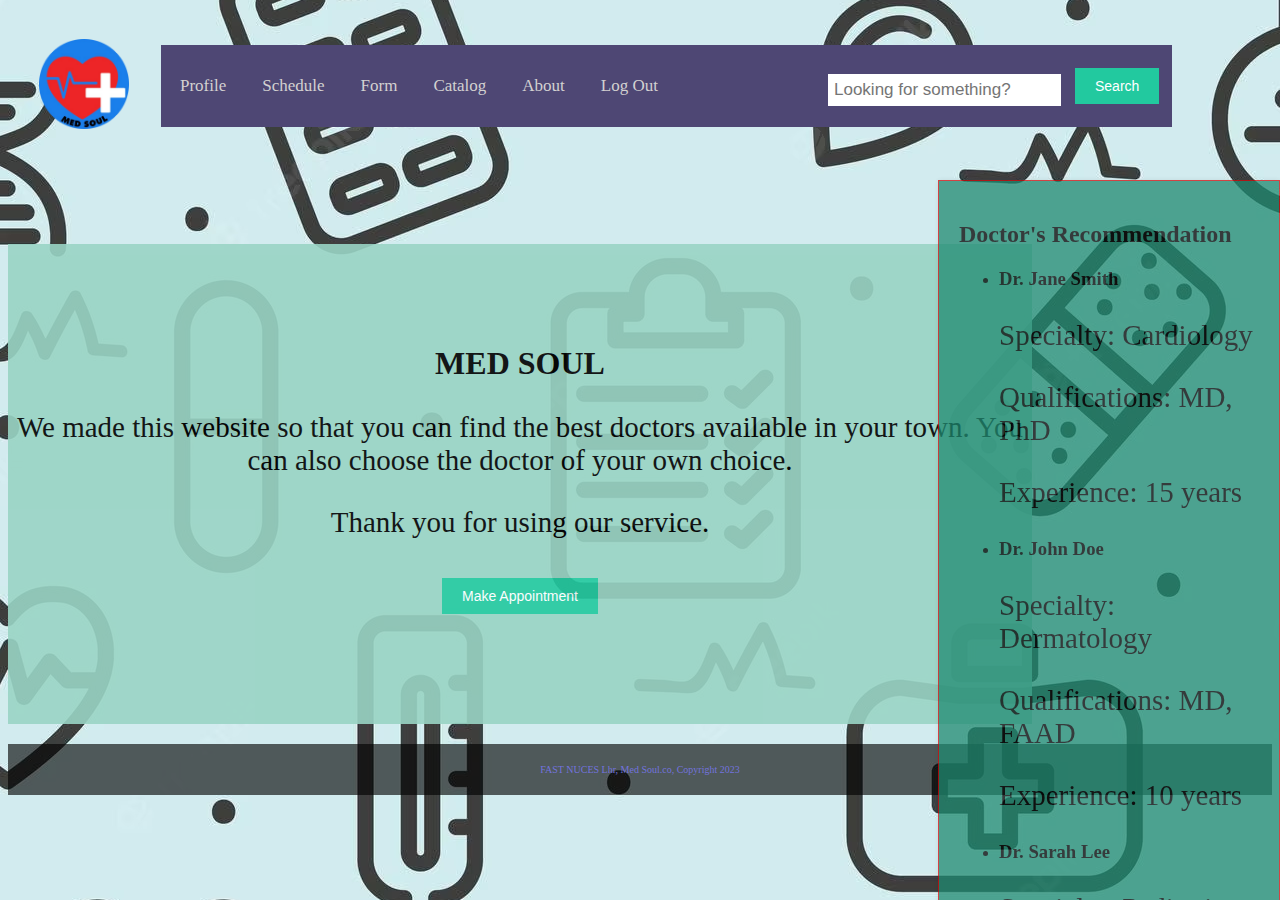
<file: Website/index.html>
<!DOCTYPE html>
<html lang="en">

<head>
    <meta charset="UTF-8">
    <meta http-equiv="X-UA-Compatible" content="IE=edge">
    <meta name="viewport" content="width=device-width, initial-scale=1.0">
    <title>MedSoul</title>
    <link rel="stylesheet" href="style.css">
</head>

<body>
    <Header>
        <!-- Division for the Menu -->
        <div>
            <table cellspacing=20px>
                <tr>
                    <td><a href="index.html"><img src="img/Logo.png"alt="Logo" height="90px" style="padding: 10px"></a></td>

                    <td>
                        <nav>
                            <table >
                                <tr>
                                    <td class="MenuButton"><a href="profile.html">Profile</a></td>
                                    <td class="MenuButton"><a href="Schedule.html">Schedule</a></td>
                                    <td class="MenuButton"><a href="Form.html">Form</a></td>
                                    <td class="MenuButton"><a href="Catalog.html">Catalog</a></td>
                                    <td class="MenuButton"><a href="About.html">About</a></td>
                                    <td class="MenuButton"><a href="Login.html">Log Out</a></td>
                                    <td><input type="text" placeholder="Looking for something?"
                                            style="margin-left: 150px;"></td>
                                    <td><button type="button" onclick="searchTable()">Search</button></td>
                                </tr>
                            </table>
                        </nav>
                    </td>
                </tr>
            </table>
        </div>
    </Header>
    <!-- Division for Center Items -->
    <div class="wrapper">
        <div class="main-content">
            <!-- Your main content here -->
            <div class="container"></div>
            <main style="background-color: #99d4c4; opacity: 0.90;">
                <h1>MED SOUL</h1>
                <p>We made this website so that you can find the best doctors available in your town. You can also choose the doctor of your own choice.</p>
                <p>Thank you for using our service.</p>
                <a href="Form.html" target="_blank"><button>Make Appointment</button></a>
            </main>
            </div>
        </div>


        <div class="recommendation-slide">
            <h2>Doctor's Recommendation</h2>
            <div class="recommendations">
                <ul>
                    <li>
                        <h3>Dr. Jane Smith</h3>
                        <p>Specialty: Cardiology</p>
                        <p>Qualifications: MD, PhD</p>
                        <p>Experience: 15 years</p>
                    </li>

                    <li>
                        <h3>Dr. John Doe</h3>
                        <p>Specialty: Dermatology</p>
                        <p>Qualifications: MD, FAAD</p>
                        <p>Experience: 10 years</p>
                    </li>

                    <li>
                        <h3>Dr. Sarah Lee</h3>
                        <p>Specialty: Pediatrics</p>
                        <p>Qualifications: MD, FAAP</p>
                        <p>Experience: 8 years</p>
                    </li>
                </ul>
            </div>

        </div>
    </div>

    <div>
        <footer>
            <p> FAST NUCES Lhr, Med Soul.co, Copyright 2023 </p>
        </footer>
    </div>
</body>

</html>
</file>
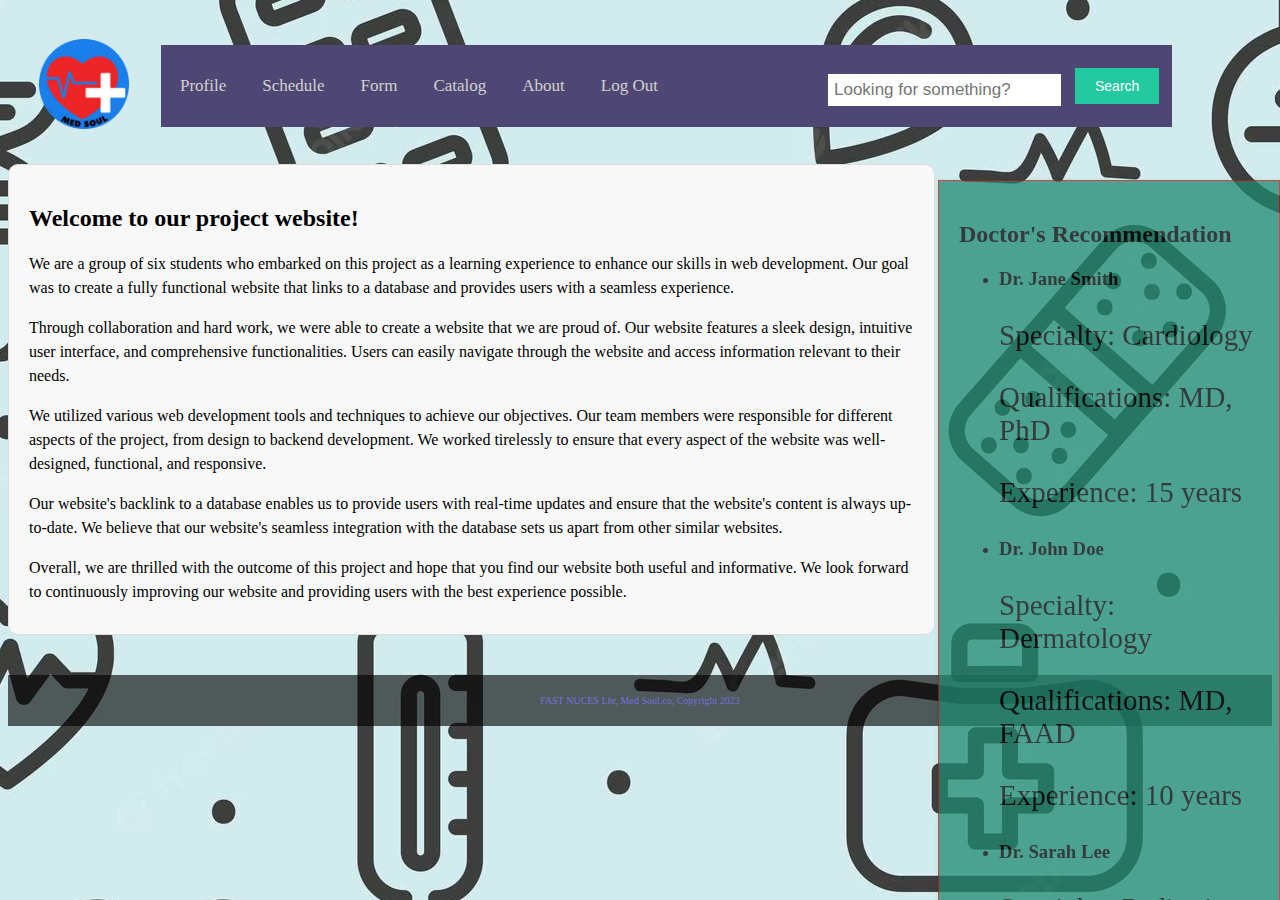
<file: Website/About.html>
<!DOCTYPE html>
<html lang="en">

<head>
    <meta charset="UTF-8">
    <meta http-equiv="X-UA-Compatible" content="IE=edge">
    <meta name="viewport" content="width=device-width, initial-scale=1.0">
    <title>About-MedSoul</title>
    <link rel="stylesheet" href="style.css">
</head>

<body>
    <Header>
        <!-- Division for the Menu -->
        <div>
            <table cellspacing=20px>
                <tr>
                    <td><a href="index.html"><img src="img/Logo.png"alt="Logo" height="90px" style="padding: 10px"></a></td>

                    <td>
                        <nav>
                            <table>
                                <tr>
                                    <td class="MenuButton"><a href="profile.html">Profile</a></td>
                                    <td class="MenuButton"><a href="Schedule.html">Schedule</a></td>
                                    <td class="MenuButton"><a href="Form.html">Form</a></td>
                                    <td class="MenuButton"><a href="Catalog.html">Catalog</a></td>
                                    <td class="MenuButton"><a href="About.html">About</a></td>
                                    <td class="MenuButton"><a href="Login.html">Log Out</a></td>
                                    <td><input type="text" placeholder="Looking for something?"
                                            style="margin-left: 150px;"></td>
                                    <td><button type="button" onclick="searchTable()">Search</button></td>
                                </tr>
                            </table>
                        </nav>
                    </td>
                </tr>
            </table>
        </div>
    </Header>
    <!-- Division for Center Items -->
    <div class="wrapper">
        <div class="main-content">
            <!-- Your main content here -->
            <div class="about-container">
                <h2>Welcome to our project website!</h2>
                <p>We are a group of six students who embarked on this project as a learning experience to enhance our skills in web development. Our goal was to create a fully functional website that links to a database and provides users with a seamless experience.</p>
                <p>Through collaboration and hard work, we were able to create a website that we are proud of. Our website features a sleek design, intuitive user interface, and comprehensive functionalities. Users can easily navigate through the website and access information relevant to their needs.</p>
                <p>We utilized various web development tools and techniques to achieve our objectives. Our team members were responsible for different aspects of the project, from design to backend development. We worked tirelessly to ensure that every aspect of the website was well-designed, functional, and responsive.</p>
                <p>Our website's backlink to a database enables us to provide users with real-time updates and ensure that the website's content is always up-to-date. We believe that our website's seamless integration with the database sets us apart from other similar websites.</p>
                <p>Overall, we are thrilled with the outcome of this project and hope that you find our website both useful and informative. We look forward to continuously improving our website and providing users with the best experience possible.</p>
              </div>
              
        </div>


        <div class="recommendation-slide">
            <h2>Doctor's Recommendation</h2>
            <div class="recommendations">
                <ul>
                    <li>
                        <h3>Dr. Jane Smith</h3>
                        <p>Specialty: Cardiology</p>
                        <p>Qualifications: MD, PhD</p>
                        <p>Experience: 15 years</p>
                    </li>

                    <li>
                        <h3>Dr. John Doe</h3>
                        <p>Specialty: Dermatology</p>
                        <p>Qualifications: MD, FAAD</p>
                        <p>Experience: 10 years</p>
                    </li>

                    <li>
                        <h3>Dr. Sarah Lee</h3>
                        <p>Specialty: Pediatrics</p>
                        <p>Qualifications: MD, FAAP</p>
                        <p>Experience: 8 years</p>
                    </li>
                </ul>
            </div>

        </div>
    </div>

    <div>
        <footer>
            <p> FAST NUCES Lhr, Med Soul.co, Copyright 2023 </p>
        </footer>
    </div>
</body>

</html>
</file>
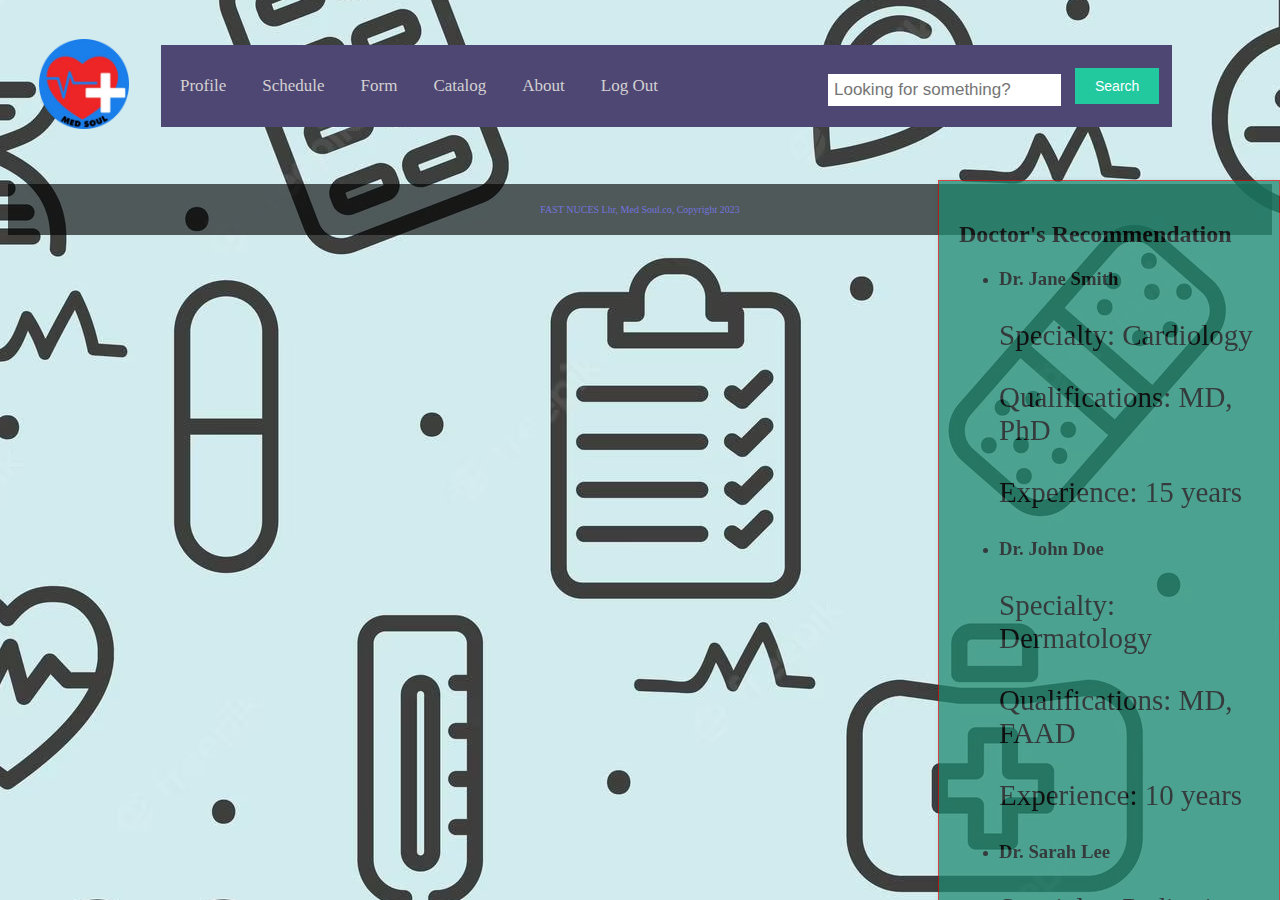
<file: Website/Catalog.html>
<!DOCTYPE html>
<html lang="en">

<head>
    <meta charset="UTF-8">
    <meta http-equiv="X-UA-Compatible" content="IE=edge">
    <meta name="viewport" content="width=device-width, initial-scale=1.0">
    <title>Catalog</title>
    <link rel="stylesheet" href="style.css">
</head>

<body>
    <Header>
        <!-- Division for the Menu -->
        <div>
            <table cellspacing=20px>
                <tr>
                    <td><a href="index.html"><img src="img/Logo.png"alt="Logo" height="90px" style="padding: 10px"></a></td>

                    <td>
                        <nav>
                            <table>
                                <tr>
                                    <td class="MenuButton"><a href="profile.html">Profile</a></td>
                                    <td class="MenuButton"><a href="Schedule.html">Schedule</a></td>
                                    <td class="MenuButton"><a href="Form.html">Form</a></td>
                                    <td class="MenuButton"><a href="Catalog.html">Catalog</a></td>
                                    <td class="MenuButton"><a href="About.html">About</a></td>
                                    <td class="MenuButton"><a href="Login.html">Log Out</a></td>
                                    <td><input type="text" placeholder="Looking for something?"
                                            style="margin-left: 150px;"></td>
                                    <td><button type="button" onclick="searchTable()">Search</button></td>
                                </tr>
                            </table>
                        </nav>
                    </td>
                </tr>
            </table>
        </div>
    </Header>
    <!-- Division for Center Items -->
    <div class="wrapper">
        <div class="main-content">
            <!-- Your main content here -->
        </div>


        <div class="recommendation-slide">
            <h2>Doctor's Recommendation</h2>
            <div class="recommendations">
                <ul>
                    <li>
                        <h3>Dr. Jane Smith</h3>
                        <p>Specialty: Cardiology</p>
                        <p>Qualifications: MD, PhD</p>
                        <p>Experience: 15 years</p>
                    </li>

                    <li>
                        <h3>Dr. John Doe</h3>
                        <p>Specialty: Dermatology</p>
                        <p>Qualifications: MD, FAAD</p>
                        <p>Experience: 10 years</p>
                    </li>

                    <li>
                        <h3>Dr. Sarah Lee</h3>
                        <p>Specialty: Pediatrics</p>
                        <p>Qualifications: MD, FAAP</p>
                        <p>Experience: 8 years</p>
                    </li>
                </ul>
            </div>

        </div>
    </div>

    <div>
        <footer>
            <p> FAST NUCES Lhr, Med Soul.co, Copyright 2023 </p>
        </footer>
    </div>
</body>

</html>
</file>
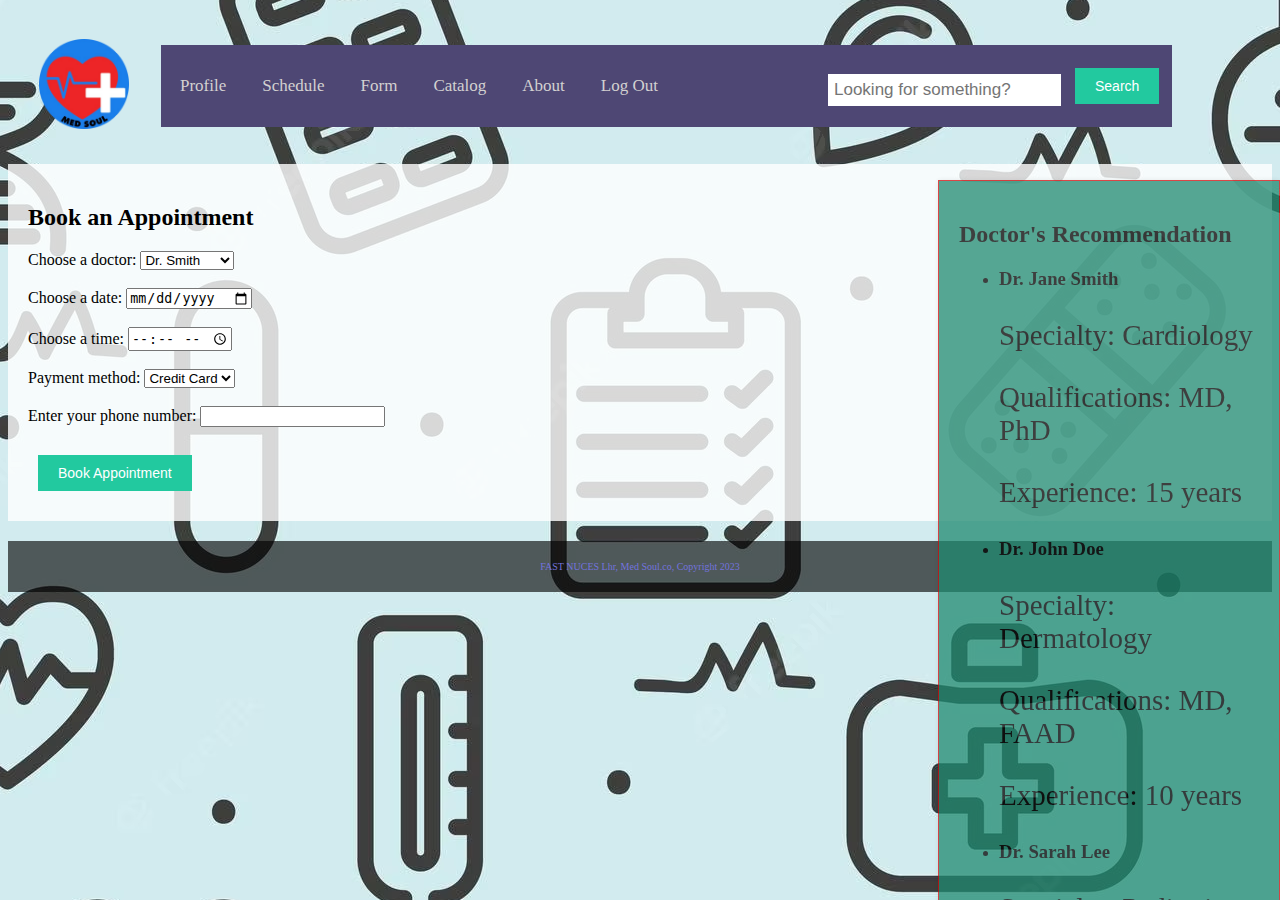
<file: Website/Form.html>
<!DOCTYPE html>
<html lang="en">

<head>
    <meta charset="UTF-8">
    <meta http-equiv="X-UA-Compatible" content="IE=edge">
    <meta name="viewport" content="width=device-width, initial-scale=1.0">
    <title>Form</title>
    <link rel="stylesheet" href="style.css">
</head>

<body>
    <Header>
        <!-- Division for the Menu -->
        <div>
            <table cellspacing=20px>
                <tr>
                    <td><a href="index.html"><img src="img/Logo.png" alt="Logo" height="90px" style="padding: 10px"></a>
                    </td>

                    <td>
                        <nav>
                            <table>
                                <tr>
                                    <td class="MenuButton"><a href="profile.html">Profile</a></td>
                                    <td class="MenuButton"><a href="Schedule.html">Schedule</a></td>
                                    <td class="MenuButton"><a href="Form.html">Form</a></td>
                                    <td class="MenuButton"><a href="Catalog.html">Catalog</a></td>
                                    <td class="MenuButton"><a href="About.html">About</a></td>
                                    <td class="MenuButton"><a href="Login.html">Log Out</a></td>
                                    <td><input type="text" placeholder="Looking for something?"
                                            style="margin-left: 150px;"></td>
                                    <td><button type="button" onclick="searchTable()">Search</button></td>
                                </tr>
                            </table>
                        </nav>
                    </td>
                </tr>
            </table>
        </div>
    </Header>
    <!-- Division for Center Items -->
    <div class="wrapper">
        <div class="main-content">
            <!-- Your main content here -->
            <div style="background-color: rgba(255, 255, 255, 0.8); padding: 20px;">
                <h2>Book an Appointment</h2>
                <form action="profile.html">
                    <label for="doctor">Choose a doctor:</label>
                    <select id="doctor" name="doctor">
                        <option value="Dr. Smith">Dr. Smith</option>
                        <option value="Dr. Johnson">Dr. Johnson</option>
                        <option value="Dr. Lee">Dr. Lee</option>
                    </select>
                    <br><br>
                    <label for="date">Choose a date:</label>
                    <input type="date" id="date" name="date">
                    <br><br>
                    <label for="time">Choose a time:</label>
                    <input type="time" id="time" name="time">
                    <br><br>
                    <label for="payment">Payment method:</label>
                    <select id="payment" name="payment">
                        <option value="credit_card">Credit Card</option>
                        <option value="debit_card">Debit Card</option>
                        <option value="paypal">PayPal</option>
                    </select>
                    <br><br>
                    <label for="phone">Enter your phone number:</label>
                    <input type="tel" id="phone" name="phone" required>
                    <br><br>
                    <button type="submit">Book Appointment</button>
                </form>
            </div>

        </div>


        <div class="recommendation-slide">
            <h2>Doctor's Recommendation</h2>
            <div class="recommendations">
                <ul>
                    <li>
                        <h3>Dr. Jane Smith</h3>
                        <p>Specialty: Cardiology</p>
                        <p>Qualifications: MD, PhD</p>
                        <p>Experience: 15 years</p>
                    </li>

                    <li>
                        <h3>Dr. John Doe</h3>
                        <p>Specialty: Dermatology</p>
                        <p>Qualifications: MD, FAAD</p>
                        <p>Experience: 10 years</p>
                    </li>

                    <li>
                        <h3>Dr. Sarah Lee</h3>
                        <p>Specialty: Pediatrics</p>
                        <p>Qualifications: MD, FAAP</p>
                        <p>Experience: 8 years</p>
                    </li>
                </ul>
            </div>

        </div>
    </div>

    <div>
        <footer>
            <p> FAST NUCES Lhr, Med Soul.co, Copyright 2023 </p>
        </footer>
    </div>
</body>

</html>
</file>
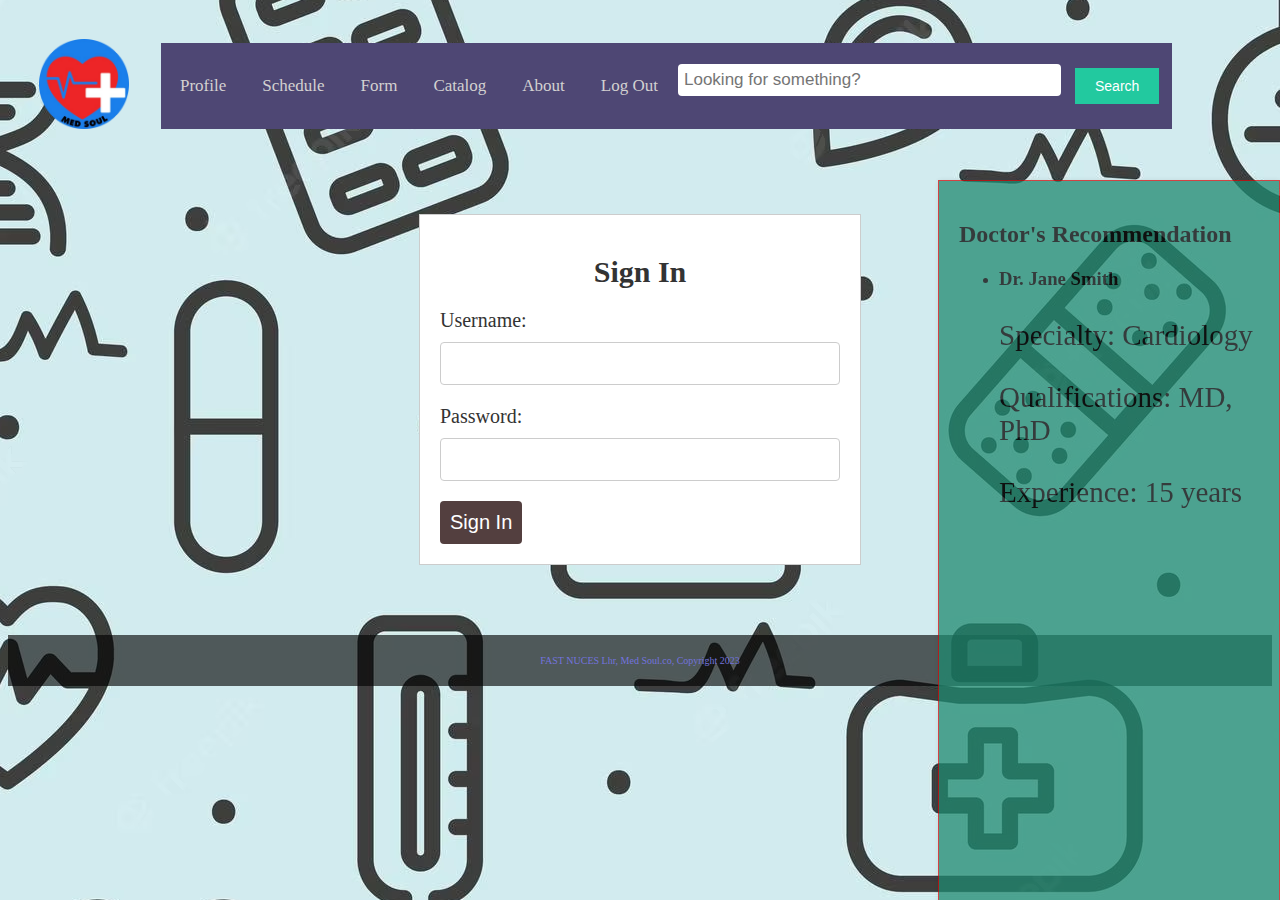
<file: Website/Login.html>
<!DOCTYPE html>
<html lang="en">

<head>
    <meta charset="UTF-8">
    <meta http-equiv="X-UA-Compatible" content="IE=edge">
    <meta name="viewport" content="width=device-width, initial-scale=1.0">
    <title>MedSoul</title>
    <link rel="stylesheet" href="style.css">
</head>

<body>
    <Header>
        <!-- Division for the Menu -->
        <div>
            <table cellspacing=20px>
                <tr>
                    <td><a href="index.html"><img src="img/Logo.png"alt="Logo" height="90px" style="padding: 10px"></a></td>

                    <td>
                        <nav>
                            <table>
                                <tr>
                                    <td class="MenuButton"><a href="profile.html">Profile</a></td>
                                    <td class="MenuButton"><a href="Schedule.html">Schedule</a></td>
                                    <td class="MenuButton"><a href="Form.html">Form</a></td>
                                    <td class="MenuButton"><a href="Catalog.html">Catalog</a></td>
                                    <td class="MenuButton"><a href="About.html">About</a></td>
                                    <td class="MenuButton"><a href="Login.html">Log Out</a></td>
                                    <td><input type="text" placeholder="Looking for something?"style="margin-left: 150px;"></td>
                                    <td><button type="button" onclick="searchTable()">Search</button></td>
                                </tr>
                            </table>
                        </nav>
                    </td>
                </tr>
            </table>
        </div>
    </Header>
    <!-- Division for Center Items -->
    <div class="wrapper">
        <div class="main-content">
            <!-- Your main content here -->
            <head>
                <title>Sign In</title>
                <style>
                    body {
                        background-color: #f2f2f2;
                    }

                    form {
                        margin: 50px auto;
                        width: 400px;
                        background-color: white;
                        border: 1px solid #ccc;
                        padding: 20px;
                    }

                    h1 {
                        text-align: center;
                        font-size: 30px;
                        color: #333;
                    }

                    label {
                        display: block;
                        margin-bottom: 10px;
                        font-size: 20px;
                        color: #333;
                    }

                    input[type="text"],
                    input[type="password"] {
                        width: 100%;
                        padding: 10px;
                        margin-bottom: 20px;
                        border: 1px solid #ccc;
                        border-radius: 4px;
                        box-sizing: border-box;
                        font-size: 18px;
                    }

                    input[type="submit"] {
                        background-color: #533f3f;
                        color: white;
                        padding: 10px;
                        border: none;
                        border-radius: 4px;
                        cursor: pointer;
                        font-size: 20px;
                    }
                    
                    input[type="submit"]:hover {
                        background-color: #3da474;
                    }
                </style>
            </head>

            <body>
                <form action="index.html">
                    <h1>Sign In</h1>
                    <label for="username">Username:</label>
                    <input type="text" id="username" name="username" required>
                    <label for="password">Password:</label>
                    <input type="password" id="password" name="password" required>
                    <input type="submit" value="Sign In">
                </form>
                  
            </body>
        </div>


        <div class="recommendation-slide">
            <h2>Doctor's Recommendation</h2>
            <div class="recommendations">
                <ul>
                    <li>
                        <h3>Dr. Jane Smith</h3>
                        <p>Specialty: Cardiology</p>
                        <p>Qualifications: MD, PhD</p>
                        <p>Experience: 15 years</p>
                    </li>

                </ul>
            </div>

        </div>
    </div>

    <div>
        <footer>
            <p> FAST NUCES Lhr, Med Soul.co, Copyright 2023 </p>
        </footer>
    </div>
</body>

</html>
</file>
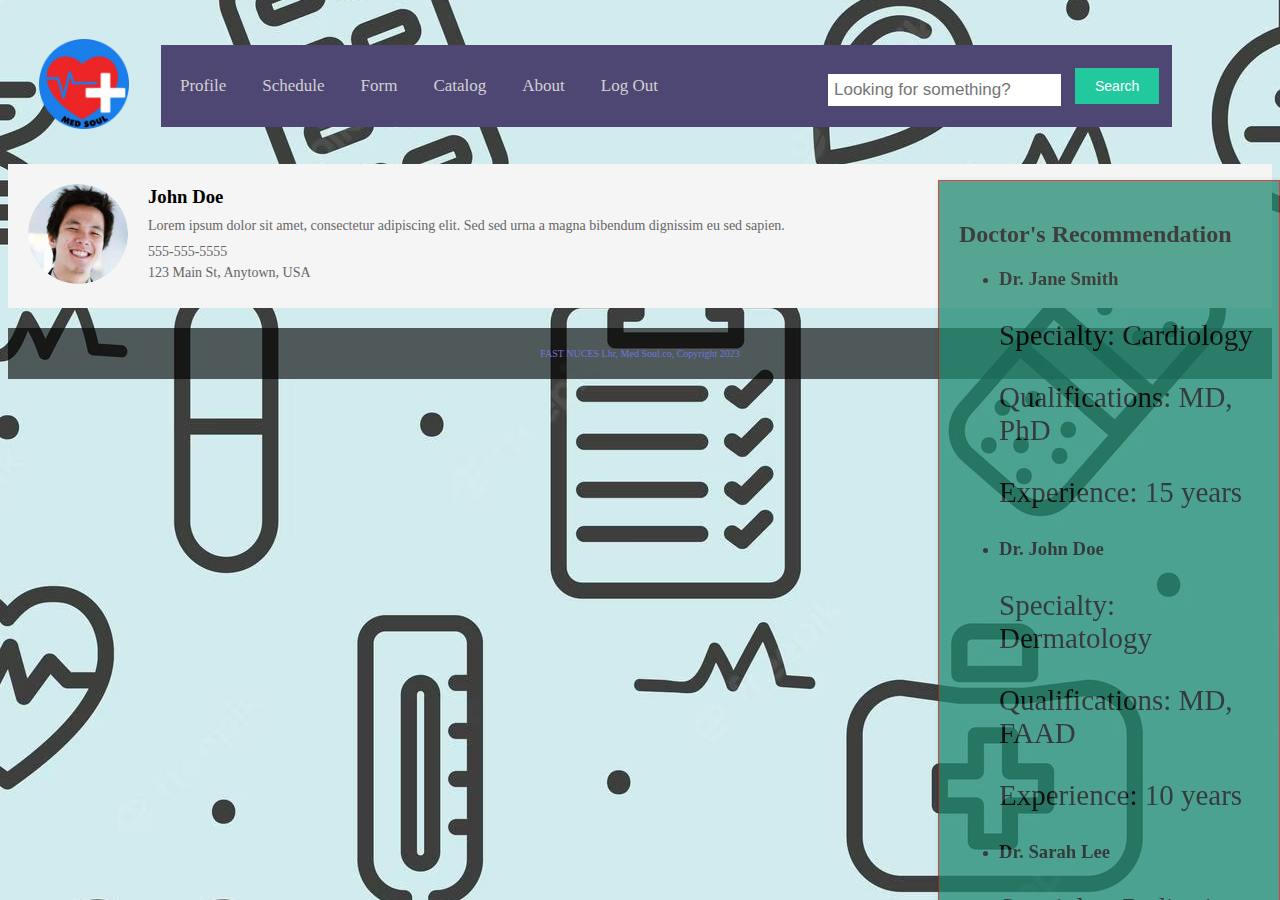
<file: Website/profile.html>
<!DOCTYPE html>
<html lang="en">

<head>
    <meta charset="UTF-8">
    <meta http-equiv="X-UA-Compatible" content="IE=edge">
    <meta name="viewport" content="width=device-width, initial-scale=1.0">
    <title>Profile</title>
    <link rel="stylesheet" href="style.css">
</head>

<body>
    <Header>
        <!-- Division for the Menu -->
        <div>
            <table cellspacing=20px>
                <tr>
                    <td><a href="index.html"><img src="img/Logo.png"alt="Logo" height="90px" style="padding: 10px"></a></td>

                    <td>
                        <nav>
                            <table>
                                <tr>
                                    <td class="MenuButton"><a href="profile.html">Profile</a></td>
                                    <td class="MenuButton"><a href="Schedule.html">Schedule</a></td>
                                    <td class="MenuButton"><a href="Form.html">Form</a></td>
                                    <td class="MenuButton"><a href="Catalog.html">Catalog</a></td>
                                    <td class="MenuButton"><a href="About.html">About</a></td>
                                    <td class="MenuButton"><a href="Login.html">Log Out</a></td>
                                    <td><input type="text" placeholder="Looking for something?"
                                            style="margin-left: 150px;"></td>
                                    <td><button type="button" onclick="searchTable()">Search</button></td>
                                </tr>
                            </table>
                        </nav>
                    </td>
                </tr>
            </table>
        </div>
    </Header>
    <!-- Division for Center Items -->
    <div class="wrapper">
        <div class="main-content">
            <!-- Your main content here -->
            <div class="profile-container">
                <div class="profile">
                    <img src="img/SamplePFP.png" alt="Profile picture">
                </div>
                <div class="profile-info">
                    <h3 class="profile-name">John Doe</h3>
                    <p class="profile-description">Lorem ipsum dolor sit amet, consectetur adipiscing elit. Sed sed urna
                        a magna bibendum dignissim eu sed sapien.</p>
                    <ul class="profile-details">
                        <li><i class="fa fa-phone"></i> 555-555-5555</li>
                        <li><i class="fa fa-map-marker"></i> 123 Main St, Anytown, USA</li>
                    </ul>

                </div>
            </div>

        </div>
    </div>
    <div class="recommendation-slide">
        <h2>Doctor's Recommendation</h2>
        <div class="recommendations">
            <ul>
                <li>
                    <h3>Dr. Jane Smith</h3>
                    <p>Specialty: Cardiology</p>
                    <p>Qualifications: MD, PhD</p>
                    <p>Experience: 15 years</p>
                </li>

                <li>
                    <h3>Dr. John Doe</h3>
                    <p>Specialty: Dermatology</p>
                    <p>Qualifications: MD, FAAD</p>
                    <p>Experience: 10 years</p>
                </li>

                <li>
                    <h3>Dr. Sarah Lee</h3>
                    <p>Specialty: Pediatrics</p>
                    <p>Qualifications: MD, FAAP</p>
                    <p>Experience: 8 years</p>
                </li>
            </ul>
        </div>

    </div>
    </div>

    <div>
        <footer>
            <p> FAST NUCES Lhr, Med Soul.co, Copyright 2023 </p>
        </footer>
    </div>
</body>

</html>
</file>
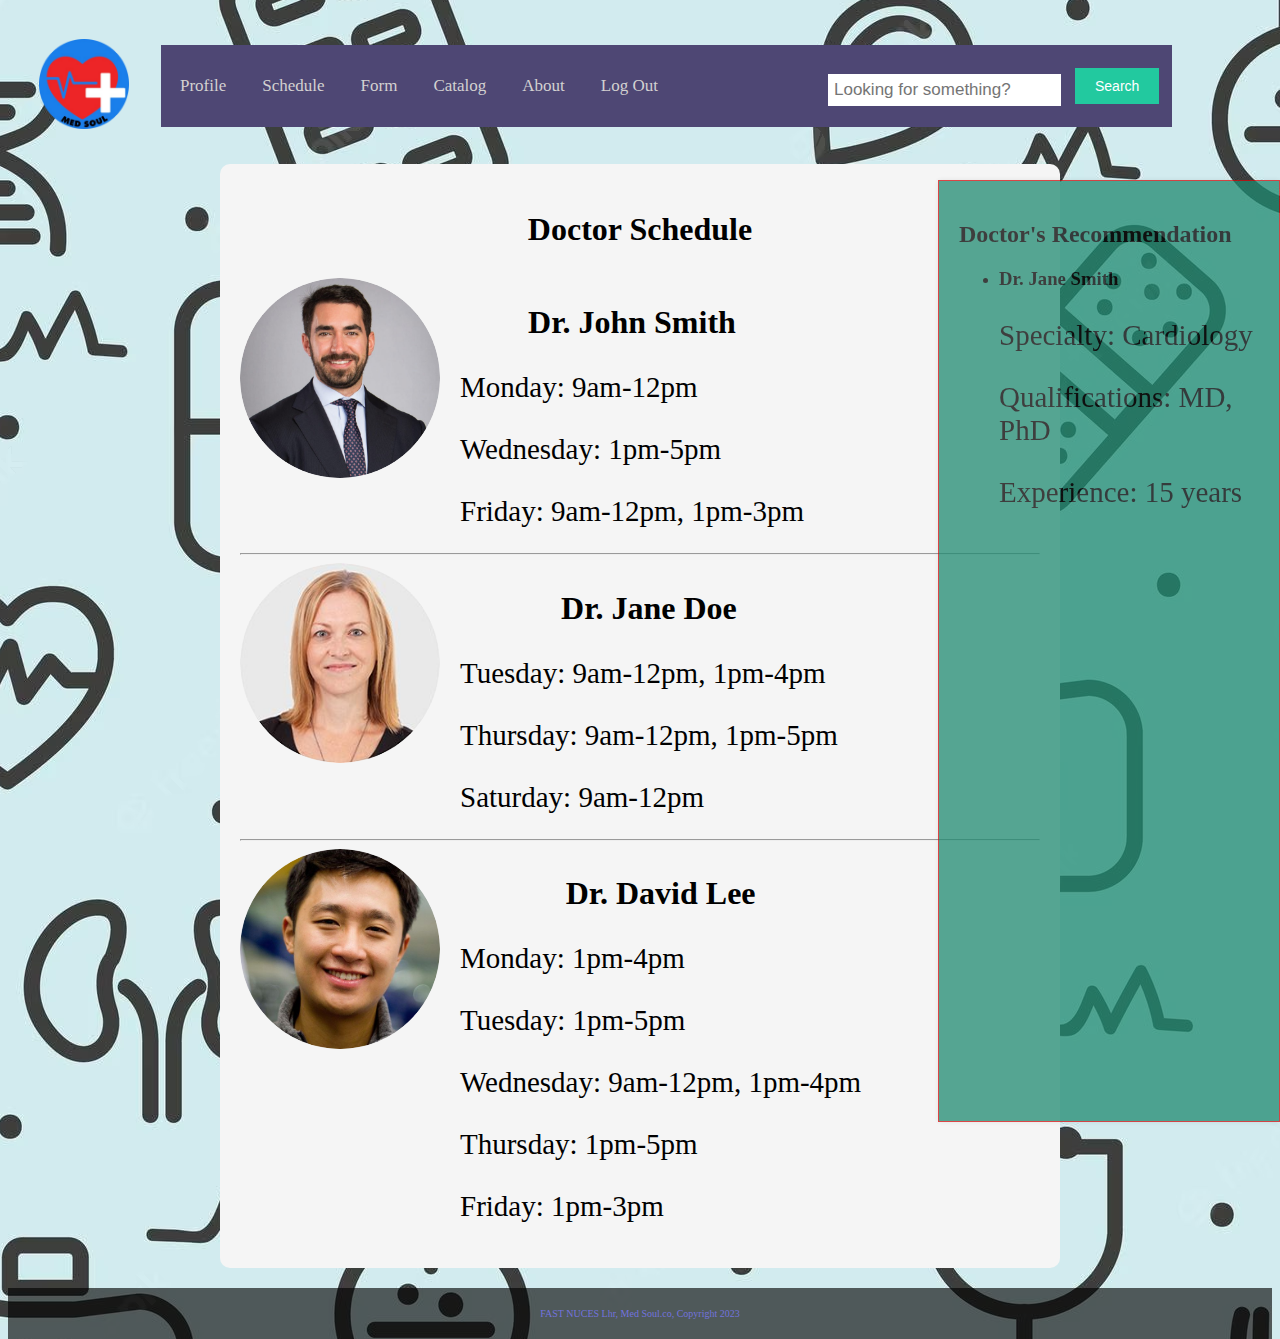
<file: Website/Schedule.html>
<!DOCTYPE html>
<html lang="en">

<head>
    <meta charset="UTF-8">
    <meta http-equiv="X-UA-Compatible" content="IE=edge">
    <meta name="viewport" content="width=device-width, initial-scale=1.0">
    <title>Schedule</title>
    <link rel="stylesheet" href="style.css">
</head>

<body>
    <Header>
        <!-- Division for the Menu -->
        <div>
            <table cellspacing=20px>
                <tr>
                    <td><a href="index.html"><img src="img/Logo.png"alt="Logo" height="90px" style="padding: 10px"></a></td>

                    <td>
                        <nav>
                            <table>
                                <tr>
                                    <td class="MenuButton"><a href="profile.html">Profile</a></td>
                                    <td class="MenuButton"><a href="Schedule.html">Schedule</a></td>
                                    <td class="MenuButton"><a href="Form.html">Form</a></td>
                                    <td class="MenuButton"><a href="Catalog.html">Catalog</a></td>
                                    <td class="MenuButton"><a href="About.html">About</a></td>
                                    <td class="MenuButton"><a href="Login.html">Log Out</a></td>
                                    <td><input type="text" placeholder="Looking for something?"
                                            style="margin-left: 150px;"></td>
                                    <td><button type="button" onclick="searchTable()">Search</button></td>
                                </tr>
                            </table>
                        </nav>
                    </td>
                </tr>
            </table>
        </div>
    </Header>
    <!-- Division for Center Items -->
    <div class="wrapper">
        <div class="main-content">
            <!-- Your main content here -->
            <div class="schedule-container">
                <h2>Doctor Schedule</h2>
                <div class="doctor-profile">
                    <img src="img/PFP2.png" alt="Doctor 1">
                    <div class="doctor-info">
                        <h2>Dr. John Smith</h2>
                        <p>Monday: 9am-12pm</p>
                        <p>Wednesday: 1pm-5pm</p>
                        <p>Friday: 9am-12pm, 1pm-3pm</p>
                    </div>
                </div>
                <hr>
                <div class="doctor-profile">
                    <img src="img/PFP3.png" alt="Doctor 2">
                    <div class="doctor-info">
                        <h2>Dr. Jane Doe</h2>
                        <p>Tuesday: 9am-12pm, 1pm-4pm</p>
                        <p>Thursday: 9am-12pm, 1pm-5pm</p>
                        <p>Saturday: 9am-12pm</p>
                    </div>
                </div>
                <hr>
                <div class="doctor-profile">
                    <img src="img/PFP1.png" alt="Doctor 3">
                    <div class="doctor-info">
                        <h2>Dr. David Lee</h2>
                        <p>Monday: 1pm-4pm</p>
                        <p>Tuesday: 1pm-5pm</p>
                        <p>Wednesday: 9am-12pm, 1pm-4pm</p>
                        <p>Thursday: 1pm-5pm</p>
                        <p>Friday: 1pm-3pm</p>
                    </div>
                </div>
            </div>

        </div>


        <div class="recommendation-slide">
            <h2>Doctor's Recommendation</h2>
            <div class="recommendations">
                <ul>
                    <li>
                        <h3>Dr. Jane Smith</h3>
                        <p>Specialty: Cardiology</p>
                        <p>Qualifications: MD, PhD</p>
                        <p>Experience: 15 years</p>
                    </li>

                    </li>
                </ul>
            </div>

        </div>
    </div>

    <div>
        <footer>
            <p> FAST NUCES Lhr, Med Soul.co, Copyright 2023 </p>
        </footer>
    </div>
</body>

</html>
</file>
<file: Website/style.css>
html
{
    height: 100%;
}
body
{
    background-color:#20262E;
    background-image: url(img/background.jpeg);
    background-size: fill;
    background-position: center;
}
main
{

    width: 1024px;
    height: 400px;
    margin-top: 80px;
    text-align: center;
    padding-top: 80px;
   
}

nav
{
    overflow: hidden;
    background-color: #4e4774;
    width: 100%;
    text-align: center;
    padding-top: 10px;
    padding-bottom: 10px;
}

nav a
{
    float: left;
    display: block;
    color: rgb(211, 209, 209);
    text-align: center;
    padding: 14px 16px;
    text-decoration: none;
    font-size: 17px;
}

nav a:hover
{
    background-color: #ddd;
    color: black;
}

nav a.active 
{
    background-color: #2196F3;
    color: white;
}

/*Styling Search Bar*/
nav input[type=text] 
{
    float: right;
    padding: 6px;
    border: none;
    margin-top: 8px;
    margin-right: 0px;
    font-size: 17px;
  }

  .wrapper {
    display: flex;
  }
  
  .main-content {
    flex: 1;
    /* Your main content styles here */
  }
  
  .recommendation-slide {
    position: fixed;
    right: 0;
    top: 20%;
    width: 300px;
    height: 100%;
    background-color: #1F8A70;
    opacity:0.75;
    padding: 20px;
    border: 1px solid #d20b0b;
    box-shadow: 0 0 5px rgba(0, 0, 0, 0.1);
  }
  
  
  button 
  {
    background-color: #22c99f; 
    border: none;
    color: white;
    padding: 10px 20px;
    text-align: center;
    text-decoration: none;
    display: inline-block;
    font-size: 14px;
    margin: 10px;
  }
  button:hover
  {
    background-color: #0b8b6b;
    color: white;
  }


  p{
    font-size: 29px;
  }
footer
{
    background-color: rgba(0, 0, 0, 0.623);
    margin-top: 20px;
    width: 100%;
    text-align: center;
    
}

footer p
{
    font-size: 10px;
    padding-top: 20px;
    padding-bottom: 20px;
    color: rgb(115, 115, 222);
    
}


.profile-container {
    display: flex;
    align-items: center;
    justify-content: space-between;
    padding: 20px;
    background-color: #f5f5f5;
  }
  
  .profile-image {
    width: 60px;
    height: 100px;
    border-radius: 50%;
    object-fit: cover;
    cursor: pointer;
    position: relative;
  }
  
  .profile-info {
    flex: 1;
    margin-left: 20px;
  }
  
  .profile-name {
    margin: 0;
  }
  
  .profile-description {
    font-size: 14px;
    color: #666;
    margin: 10px 0;
  }
  
  .profile-details {
    list-style: none;
    padding: 0;
    margin: 0;
  }
  
  .profile-details li {
    font-size: 14px;
    color: #666;
    margin-bottom: 5px;
    display: flex;
    align-items: center;
  }
  
 

  .profile {
  position: relative;
  display: inline-block;
}

.profile img {
  width: 100px;
  height: 100px;
  border-radius: 50%;
}

.about-section {
    margin: 50px auto;
    max-width: 800px;
    padding: 20px;
    text-align: justify;
  }
  
  .about-section h2 {
    font-size: 32px;
    font-weight: bold;
    margin-bottom: 20px;
  }
  
  .about-section p {
    font-size: 18px;
    margin-bottom: 10px;
    line-height: 1.5;
  }
  .about-container {
    background-color: #f8f8f8;
    width: 70%;
    padding: 20px;
    border: 1px solid #ddd;
    border-radius: 10px;
    margin-bottom: 20px;
  }

  .about-container h2 {
    font-size: 24px;
    margin-bottom: 20px;
  }

  .about-container p {
    font-size: 16px;
    line-height: 1.5;
    margin-bottom: 10px;
  }

  .schedule-container {
    max-width: 800px;
    margin: 0 auto;
    padding: 20px;
    background-color: #f5f5f5;
    border-radius: 10px;
  }
  
  .schedule-container h2 {
    text-align: center;
    font-size: 2em;
    margin-bottom: 30px;
  }
  
  .doctor-profile {
    display: flex;
    margin-bottom: 20px;
  }
  
  .doctor-profile img {
    width: 200px;
    height: 200px;
    border-radius: 50%;
    margin-right: 20px;
  }
  
  .doctor-info h3 {
    margin-top: 0;
  }
  
  .doctor-info p {
    margin-bottom: 5px;
  }
</file>
